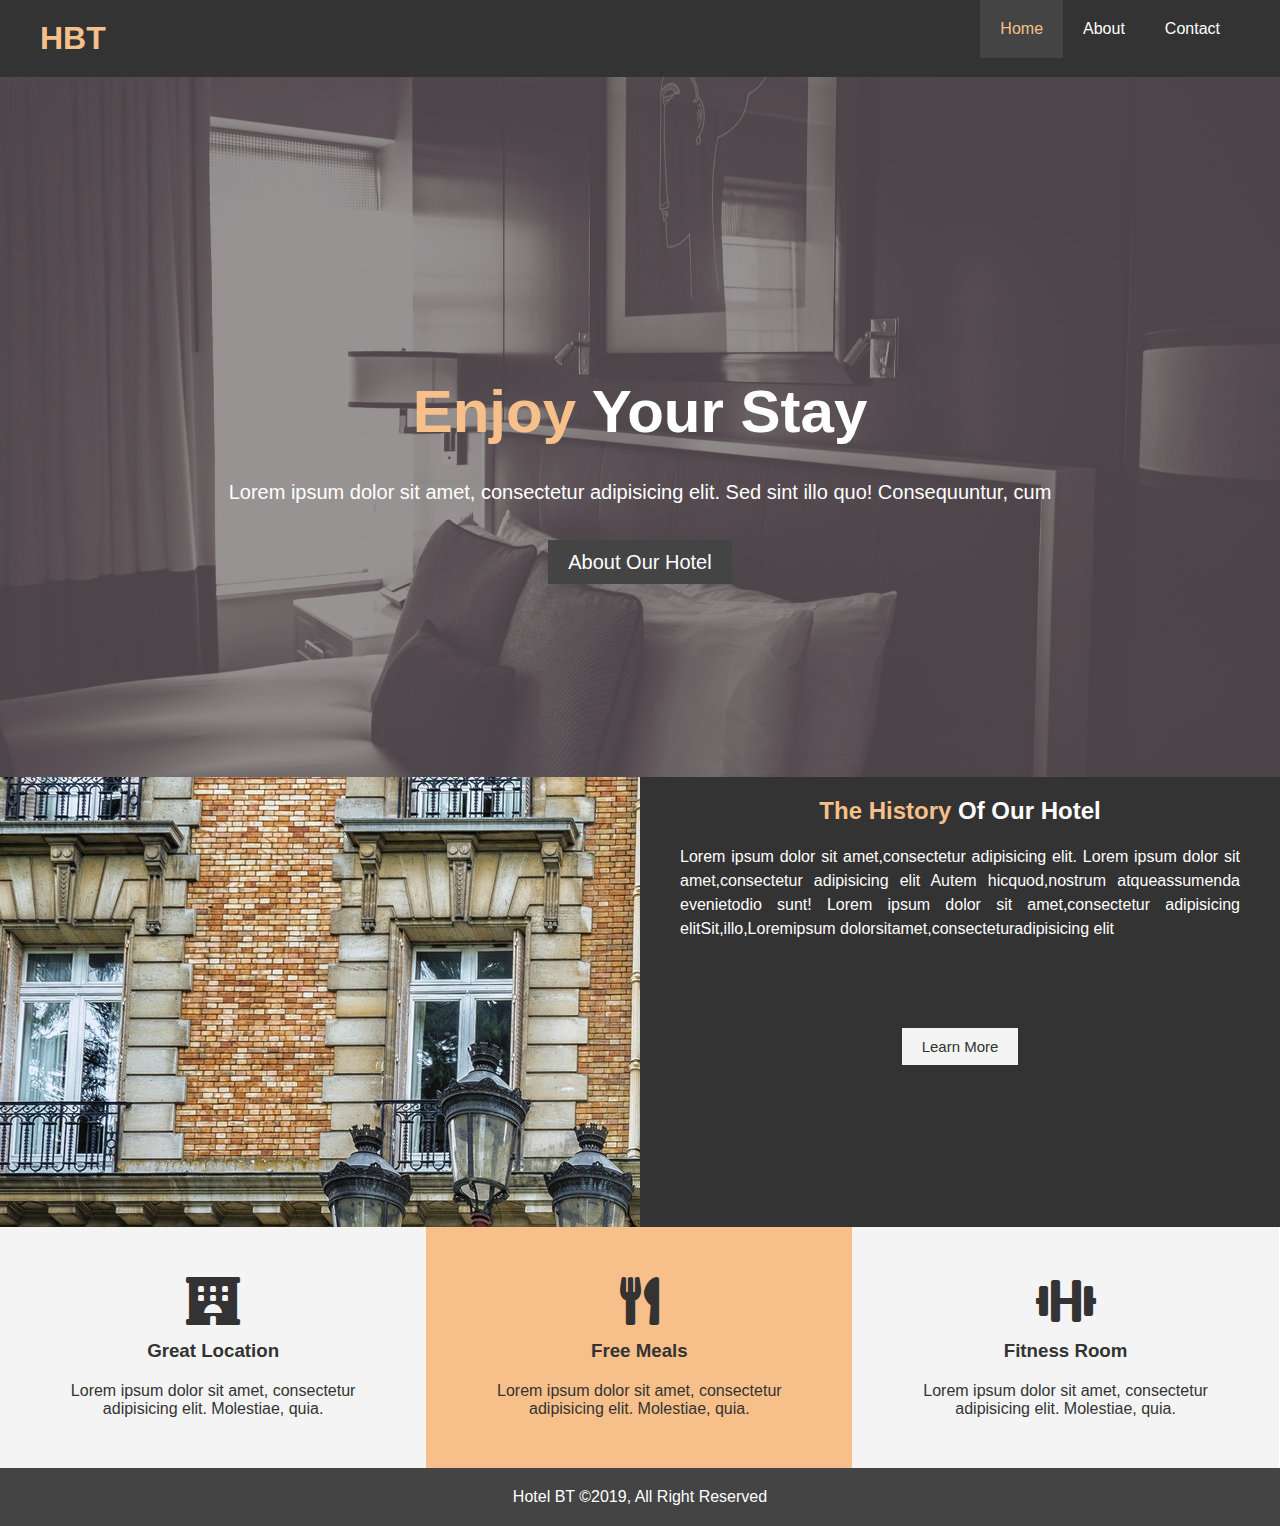
<file: index.html>
<!DOCTYPE html>
<html lang="en">
<head>
    <meta charset="UTF-8">
    <meta name="description" content="welcome to  the most extraordinary hotel in Boston">
    
    <meta name="keywords" content="hotel,boston hotel,new england hotel">
    
      
   <link rel="stylesheet" href="https://cdnjs.cloudflare.com/ajax/libs/font-awesome/5.15.4/css/all.min.css">
    
    <link rel="stylesheet" href="css/style.css">
    
    <link rel="stylesheet" href="css/mobile.css" media="screen and (max-width:768px)" >
    
    <title>Hotel BT | Welcome</title>
</head>
<body>
   <header>
<!--      NAV BAR    -->
       <nav class="navbar">
          <div class="container"> <h1>HBT</h1>
           <ul>
               <li><a  class="current" href="index.html">Home</a></li>
               <li><a href="about.html">About</a></li>
               <li><a href="contact.html">Contact</a></li>
           </ul>
           </div>
          
       </nav>
       
<!--       SHOW CASE   -->
  
  <div class="showcase">
     <div class="container">
         <div class="showcase-content">
            
             <h1><span class="text-primary">Enjoy</span> Your Stay</h1>
             
             <p class="lead">Lorem ipsum dolor sit amet, consectetur adipisicing elit. Sed sint illo quo! Consequuntur, cum </p>
             
             <a href="about.html" class="btn">About Our Hotel</a>
         </div>
     </div>
      
  </div>
   </header>
   
   
<!--   HOME INFO   -->
   
   <section class="bg-dark">
      <div class="info-img"></div>
      <div class="info-content">
          <h2>
             <span class="text-primary">The History</span>
             Of Our Hotel
          </h2>
           <p>Lorem ipsum dolor sit amet,consectetur adipisicing elit.
           Lorem ipsum dolor sit amet,consectetur adipisicing elit Autem hicquod,nostrum atqueassumenda evenietodio sunt! Lorem ipsum dolor sit amet,consectetur adipisicing elitSit,illo,Loremipsum dolorsitamet,consecteturadipisicing elit</p>
           <a href="#"> Learn More</a>
      </div>
   </section>
   
<!--   FEATURES  -->
   
   <section class="features">
       <div class="box">
            <i class="fas fa-hotel fa-3x" ></i>
           <h3>Great Location</h3>
         
           <p>Lorem ipsum dolor sit amet, consectetur adipisicing elit. Molestiae, quia.</p>
       </div>
       
       <div class="box" id="box">
           <i class="fas fa-utensils fa-3x" ></i>
           <h3>Free Meals</h3>
          
           <p>Lorem ipsum dolor sit amet, consectetur adipisicing elit. Molestiae, quia.</p>
       </div>
       
        <div class="box">
            <i class="fas fa-dumbbell fa-3x" ></i>
           <h3>Fitness Room</h3>
           <p>Lorem ipsum dolor sit amet, consectetur adipisicing elit. Molestiae, quia.</p>
       </div>
   </section>  
   <div class="clr"></div>   
    
    
<!--    FOOTER   -->

<footer class="main-footer">
    <p>Hotel BT   &copy;2019, All Right Reserved</p>
</footer>
</body>
</html>
</file>
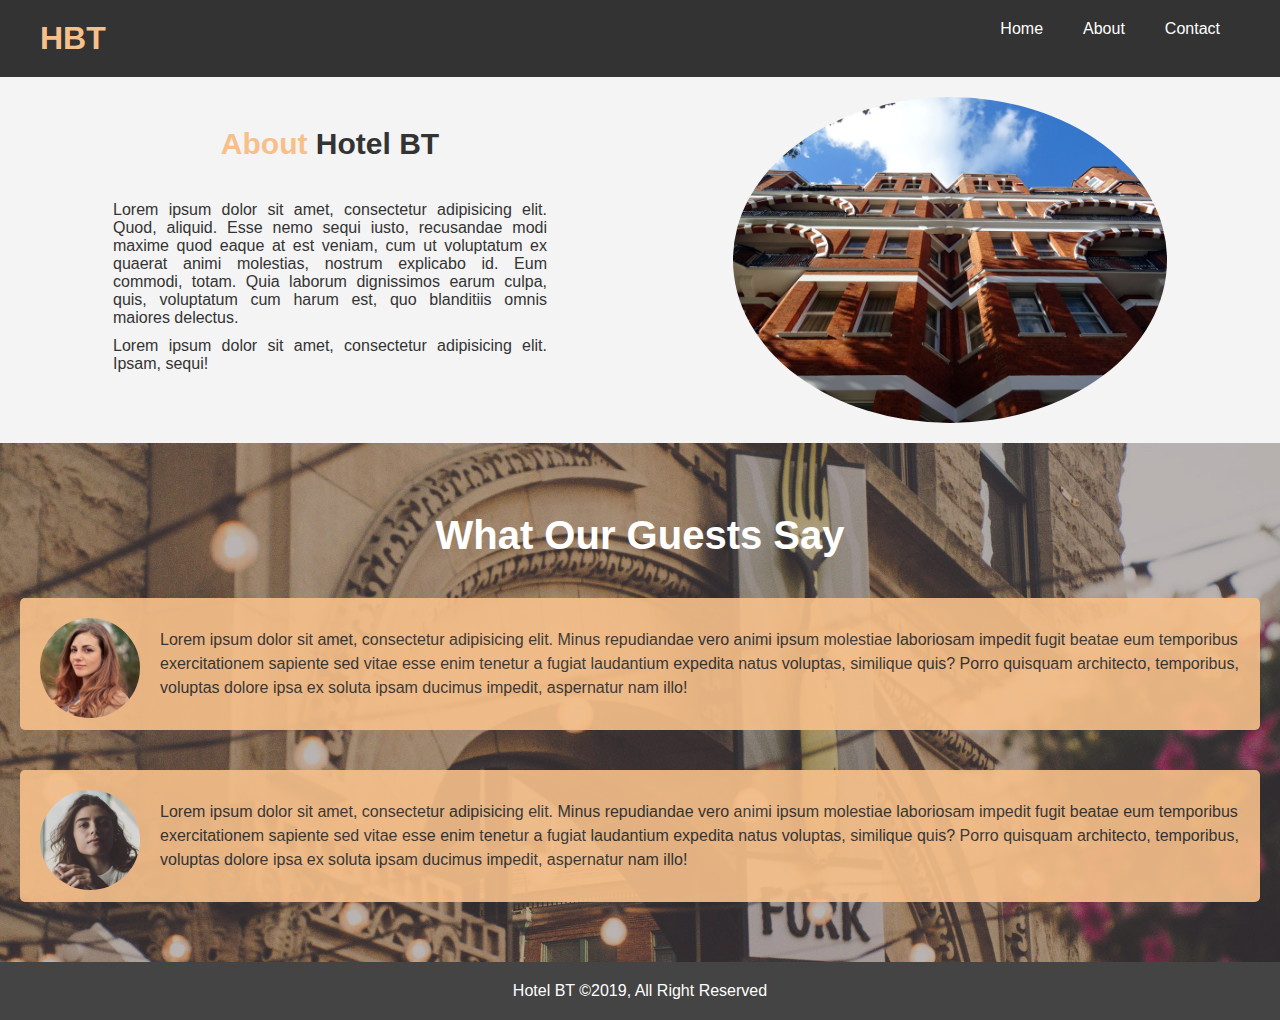
<file: about.html>
<!DOCTYPE html>
<html lang="en">
<head>
    <meta charset="UTF-8">
    <meta name="description" content="welcome to  the most extraordinary hotel in Boston">
    
    <meta name="keywords" content="hotel,boston hotel,new england hotel">
    
      
   <link rel="stylesheet" href="https://cdnjs.cloudflare.com/ajax/libs/font-awesome/5.15.4/css/all.min.css">
    
    <link rel="stylesheet" href="css/style.css">
    
    <link rel="stylesheet" href="css/mobile.css" media="screen and (max-width:768px)">
    
    <title>Hotel BT | About</title>
</head>
<body>
   <header>
<!--      NAV BAR    -->
       <nav class="navbar">
          <div class="container"> <h1>HBT</h1>
           <ul>
               <li><a href="index.html">Home</a></li>
               <li><a href="about.html">About</a></li>
               <li><a href="contact.html">Contact</a></li>
           </ul>
           </div>
          
       </nav>
         </header>
       
<!--   ABOUT INFO  -->
 
  <section class="about-info">
      <div class="container">
         <div class="about-left">
             <h1><span class="text-primary">About</span> Hotel BT</h1>
             <p>Lorem ipsum dolor sit amet, consectetur adipisicing elit. Quod, aliquid. Esse nemo sequi iusto, recusandae modi maxime quod eaque at est veniam, cum ut voluptatum ex quaerat animi molestias, nostrum explicabo id. Eum commodi, totam. Quia laborum dignissimos earum culpa, quis, voluptatum cum harum est, quo blanditiis omnis maiores delectus.</p>
             
             <p >Lorem ipsum dolor sit amet, consectetur adipisicing elit. Ipsam, sequi!</p>
         </div>
         <div class="about-right">
             <div>
                 <img src="images/photo-2.jpg">
             </div>
         </div>
          
      </div>
  </section>
 
<!--   TESTIMONIAL  -->
   
<div class="clr"></div> 
   
     <section class="testimonials">
         <h2>What Our Guests Say</h2>
         <div class="testimonial">
             <img src="images/person-1.jpg">
             <p>Lorem ipsum dolor sit amet, consectetur adipisicing elit. Minus repudiandae vero animi ipsum molestiae laboriosam impedit fugit beatae eum temporibus exercitationem sapiente sed vitae esse enim tenetur a fugiat laudantium expedita natus voluptas, similique quis? Porro quisquam architecto, temporibus, voluptas dolore ipsa ex soluta ipsam ducimus impedit, aspernatur nam illo!</p>
         </div>
         
          <div class="testimonial">
             <img src="images/person-2.jpg">
             <p>Lorem ipsum dolor sit amet, consectetur adipisicing elit. Minus repudiandae vero animi ipsum molestiae laboriosam impedit fugit beatae eum temporibus exercitationem sapiente sed vitae esse enim tenetur a fugiat laudantium expedita natus voluptas, similique quis? Porro quisquam architecto, temporibus, voluptas dolore ipsa ex soluta ipsam ducimus impedit, aspernatur nam illo!</p>
         </div>
     </section>  
    
    
<!--    FOOTER   -->

<footer class="main-footer">
    <p>Hotel BT   &copy;2019, All Right Reserved</p>
</footer>
</body>
</html>
</file>
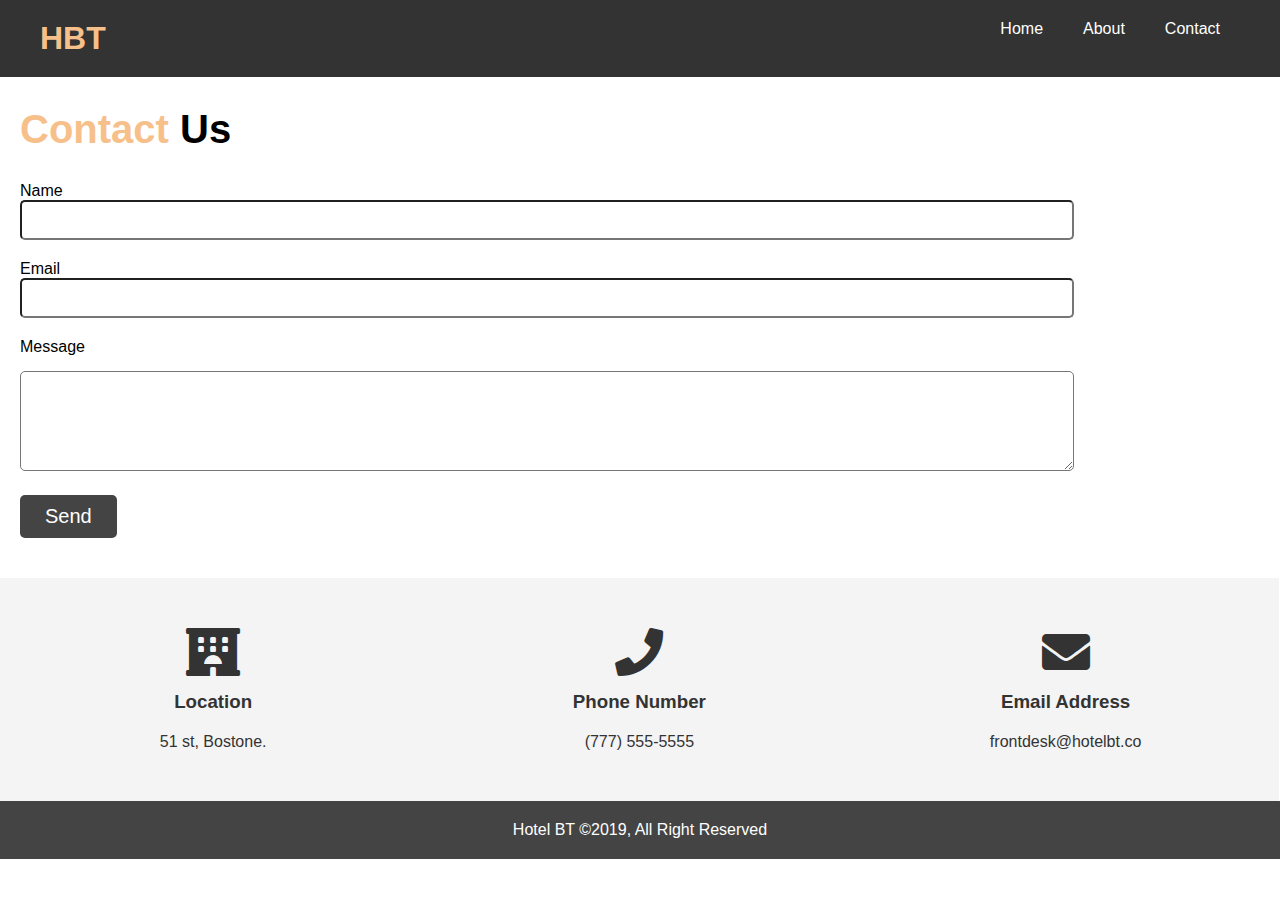
<file: contact.html>
<!DOCTYPE html>
<html lang="en">
<head>
    <meta charset="UTF-8">
    <meta name="description" content="welcome to  the most extraordinary hotel in Boston">
    
    <meta name="keywords" content="hotel,boston hotel,new england hotel">
    
      
   <link rel="stylesheet" href="https://cdnjs.cloudflare.com/ajax/libs/font-awesome/5.15.4/css/all.min.css">
    
    <link rel="stylesheet" href="css/style.css">
    
     <link rel="stylesheet" href="css/mobile.css" media="screen and (max-width:768px)">
    
    <title>Hotel BT | Contact</title>
</head>
<body >
   <header>
<!--      NAV BAR    -->
       <nav class="navbar">
          <div class="container"> <h1>HBT</h1>
           <ul>
               <li><a  href="index.html">Home</a></li>
               <li><a href="about.html">About</a></li>
               <li><a href="contact.html">Contact</a></li>
           </ul>
           </div>
          
       </nav>
         </header>
          <div class="clr"></div>
   
<!--    CONTACT FORM   -->
   <section class="form-contact">
      <div class="container">  
      <h1><span class="text-primary">Contact</span> Us</h1>
      <form acttion="">
      <div class="form-group">
         
          <label for="name">Name</label><br>
          <input type="text" name="name" id="name">
      </div>
      
      <div class="form-group">
         
          <label for="email">Email</label><br>
          <input type="email" name="email" id="email">
      </div>
      
      <div class="form-group">
         
          <label for="message">Message</label><br>
          <textarea  name="message" id="message"></textarea>
      </div>
      <button  type="submit" class="button"> Send</button>
      </form>
      </div>
     
   </section>
   <div class="clr"></div>  
<!--   CONTACT FEATURE  -->
  
  <section class="contact-feature">
       <div class="box">
            <i class="fas fa-hotel fa-3x" ></i>
           <h3> Location</h3>
         
           <p>51 st, Bostone.</p>
       </div>
       
       <div class="box" >
           <i class="fas fa-phone fa-3x" ></i>
           <h3>Phone Number</h3>
          
           <p>(777) 555-5555</p>
       </div>
       
        <div class="box">
            <i class="fas fa-envelope fa-3x" ></i>
           <h3>Email Address</h3>
           <p>frontdesk@hotelbt.co</p>
       </div>
  </section>
   
  
    <div class="clr"></div>  
    
    
    
<!--    FOOTER   -->

<footer class="main-footer">
    <p>Hotel BT   &copy;2019, All Right Reserved</p>
</footer>
</body>
</html>
</file>
<file: css/mobile.css>
/* Navbar */

.navbar h1
{
    text-align: center;
    float: none;
    
}

.navbar ul, .navbar li
{float: none;}

.navbar li a
{border-bottom: 1px dotted #444;
padding: 5px;}

/* Home Info */
.bg-dark{
    height: 500px;
}
.info-img
{display: none;}

.info-content
{float: none;
width: 100%;}

/* Features */

.box
{float: none;
width: 100%;}


/* About Info */

.about-left, .about-right
{float: none;
width: 100%;}

.about-right img
{margin-top: 30px;}

/*  Contact Feature  */

.contact-feature .box
{border-bottom: 1px dotted #444;}
</file>
<file: css/style.css>
/* reset */

*{
    padding: 0;
    margin: 0;
    box-sizing: border-box;
    
     font-family: 'Segoe UI',Tahoma,Verdana,sans-serif;
}

h1,h2,h3{
    padding-bottom: 20px;
}
/* Utility clsses */
.container{
   width: 100%;
    margin: auto;
    padding: 0 20px;
    overflow: auto;
   
}
.text-primary
{
    color: #f7c08a;
}

.lead
{font-size: 20px;}

.clr
{clear: both;}



/*  Navbar  */
.navbar{
   background: #333;
    color: white;
    overflow: auto;
    font-family: 'Segoe UI',Tahoma,Verdana,sans-serif;
    padding: 0 20px;
    
}
.navbar h1{
    float: left;
   
    padding-top: 20px;
    
    color: #f7c08a;
   
}
.navbar a{
    text-decoration: none;
    color: white;
}
.navbar ul
{
    float: right;
  
    list-style: none;
}
.navbar li
{float: left;
    }

.navbar li a
{    display: block;
     text-align: center;
     padding: 20px;
     font-family: 'Segoe UI',Tahoma,Verdana,sans-serif;
}
.navbar li a:hover, .navbar  li a.current
{
    background: #444;
    color: #f7c08a;
}

/* ShowCase */
.showcase
{
    background: url(../images/showcase.jpg);
    height: 700px;
    background-repeat: no-repeat;
    background-position: center;
   background-size: cover;
    
}

.showcase-content
{text-align: center;
color: white;
line-height: 1.5em;
padding-top: 290px;
     font-family: 'Segoe UI',Tahoma,Verdana,sans-serif;
   
}
.showcase-content h1
{
    font-size: 60px;
    line-height: 1.5em;
}
.showcase-content p
{line-height: 1.5em;
margin-bottom: 13px;}

.btn
{color: #fff;
background-color: #444;
text-decoration: none;
padding: 10px 20px;
margin-top: 20px;
font-size: 20px;
border: none;
    text-align: center;
    display: inline-block;
    cursor: pointer;
}
.showcase-content a:hover{
    color: #333;
    background: #f7c08a;
}

/* Home Info */
.bg-dark
{
    height: 450px;
    background-color: #333;
    color: white;
}
.info-img{
    
    width: 50%;
    min-height: 100%;
    background: url(../images/photo-1.jpg
    );
    background-repeat: no-repeat;
    float: left;
        
        
}

.info-content
{text-align: center;
width: 50%;
float: right;
    padding-top: 20px;
 font-family: 'Segoe UI',Tahoma,Verdana,sans-serif;
margin: auto;}

.info-content p
{
    line-height: 1.5em;
   
    padding:0 40px;
    
    text-align: justify;
    padding-bottom: 37px;
}
.info-content a
{
    color: #333;
    background: #f4f4f4;
    text-decoration: none;
    padding: 10px 20px;
    display: inline-block;
    font-size: 15px;
    margin-top: 50px;
}

.info-content a:hover
{ color: #fff;
    background: #f7c08a;}

/* Features */
.box{
    float: left;
    width: 33.3%;
    padding: 50px;
    background: #f4f4f4;
    color: #333;
    font-family: 'Segoe UI',Tahoma,Verdana,sans-serif;
    text-align: center;
}
.box i{
    margin-bottom: 15px;
}

#box{
    color: #333;
    background: #f7c08a;
}

/* About Info */
.about-info
{
     background: #f4f4f4;
    color: #333;
    padding: 20px 0;
}
.about-left
{
    float: left;
    width: 50%;
min-height: 100%;
    
}
.about-left h1
{
    font-size: 30px;
    padding: 30px 0;
    text-align: center;
    
}
.about-left p
{
    width: 70%;
    margin: auto;
    text-align: justify;
    margin-top: 10px;
}

.about-right
{
    float: right;
    width: 50%;
    min-height: 100%;
   
}
.about-right img
{
    width: 70%;
    border-radius: 50%;
    display: block;
   margin: auto;
    
}

/*  Testimonial  */
.testimonials
{
    height: 100%;;
    background: url(../images/test-bg.jpg );
    background-repeat: no-repeat;
    background-position: center;
    background-size: cover;
    padding: 20px;
   
        
}
.testimonials h2
{
    text-align: center;
    color: #fff;
    font-size: 40px;
    margin-top: 50px;
    margin-bottom: 20px;
    
}
.testimonial
{
    color: #333;
    background: #f7c08a; 
    opacity: .9;
    border-radius: 5px;
     margin-bottom: 40px;
    padding: 10px 20px;
}
.testimonial img
{
    width: 100px;
    float: left;
    border-radius: 50%;
    margin-right: 20px;
    max-height: 50%;
    margin-top: 10px;
   
}
 .testimonial p
{
    line-height: 1.5em;
    margin: 20px 0;
}

/*  Contact Form  */

.form-contct
{background: #f4f4f4;
margin-bottom: 40px;
}
.form-contact h1
{
    font-size: 40px;
    padding: 30px 0;
}
.form-group
{
    margin-bottom: 20px;
}

.form-group lable
{
    display: block;
    margin-bottom: 40px;
}
.form-group input
{
    width: 85%;
    height: 40px;
   
 
    border-radius: 5px;
}

.form-group input:focus
{outline:none;
border-color: #f7c08a;
}

 .form-group textarea
{width: 85%;
    height: 100px;
    margin-top: 15px;
 border-radius: 5px;
}

.form-group textarea:focus
{outline:none;
border-color: #f7c08a;
}
.button
{color: #fff;
background-color: #444;
text-decoration: none;
padding: 10px 25px;

font-size: 20px;
border: none;
    border-radius: 5px;
    text-align: center;
    display: inline-block;
    cursor: pointer;}

.button:hover
{ color: #333;
    background: #f7c08a;}

/*  Contact Feature  */

.contact-feature
{
    background: #333;
    margin-top: 40px;
    min-height: 100%;
}


/* Footer */
.main-footer{
    background: #444;
    color: #fff;
    text-align: center;
    padding: 20px;
}
</file>
